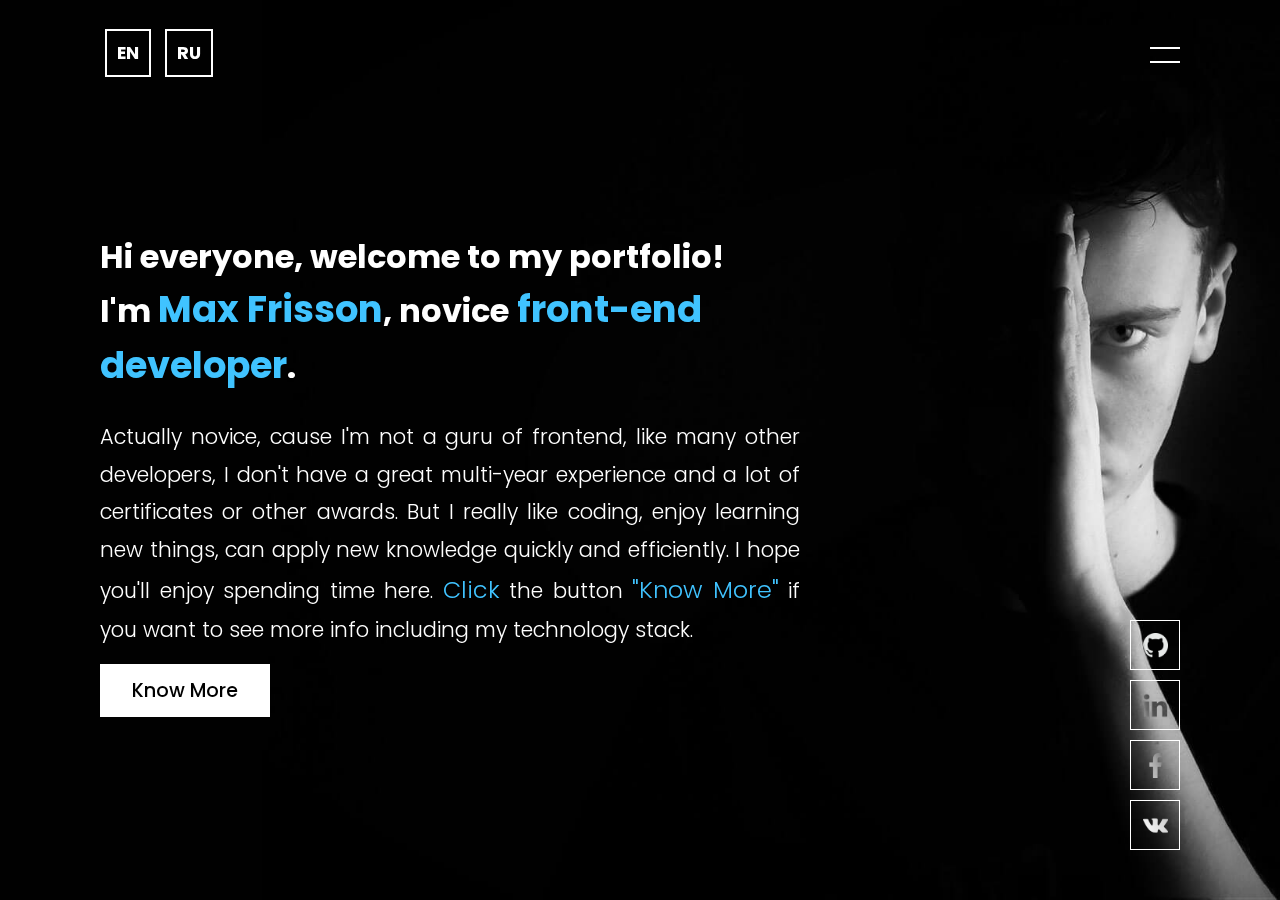
<file: index.html>
<!DOCTYPE html>
<html lang="en">
  <head>
    <title>Max Frisson - your front-end developer.</title>
    <meta charset="UTF-8" />
    <meta name="viewport" content="width=device-width, initial-scale=1.0" />
    <meta http-equiv="X-UA-Compatible" content="ie=edge" />
    <link rel="stylesheet" href="css/style.css" />
  </head>

  <body>
    <section class="banner" id="sec">
      <header class="header">
        <div class="header__lang">
          <a href="index.html" class="header__lang-link header__lang_en">EN</a>
          <a href="index-ru.html" class="header__lang-link header__lang_ru">RU</a>
        </div>
        <div id="toggle" onclick="toggle()"></div>
      </header>
      <div class="main__content">
        <h2>
          Hi everyone, welcome to my portfolio!<br />
          I'm <span>Max Frisson</span>, novice<span> front-end developer</span>.
        </h2>
        <br />
        <p>
          Actually novice, cause I'm not a guru of frontend, like many other developers, I don't
          have a great multi-year experience and a lot of certificates or other awards. But I really
          like coding, enjoy learning new things, can apply new knowledge quickly and efficiently. I
          hope you'll enjoy spending time here. <span>Click</span> the button
          <span>"Know More"</span> if you want to see more info including my technology stack.
        </p>
        <a href="about.html" class="content__btn">Know More</a>
      </div>
      <div class="main__social">
        <ul class="main__social-list">
          <li class="main__social-item">
            <a href="https://github.com/maxfrisson" class="main__social-link"
              ><img src="img/github.png" class="main__social-image" alt=""
            /></a>
          </li>
          <li class="main__social-item">
            <a href="https://www.linkedin.com/in/max-che-8296061a1/" class="main__social-link"
              ><img src="img/linkedin.png" class="main__social-image" alt=""
            /></a>
          </li>
          <li class="main__social-item">
            <a
              href="https://www.facebook.com/profile.php?id=100001814897816"
              class="main__social-link"
              ><img src="img/facebook.png" class="main__social-image" alt=""
            /></a>
          </li>
          <li class="main__social-item">
            <a href="https://vk.com/id13456237" class="main__social-link"
              ><img src="img/vk.png" class="main__social-image" alt=""
            /></a>
          </li>
        </ul>
      </div>
    </section>
    <section class="navigation" id="navigation">
      <div id="toggle" onclick="toggle()"></div>
      <ul class="navigation__list">
        <li class="navigation__item"><a href="index.html">Home</a></li>
        <li class="navigation__item"><a href="about.html">About</a></li>
        <li class="navigation__item"><a href="myworks.html">My works</a></li>
        <li class="navigation__item"><a href="contact.html">Contact</a></li>
      </ul>
    </section>

    <script src="js/main.js"></script>
  </body>
</html>
</file>
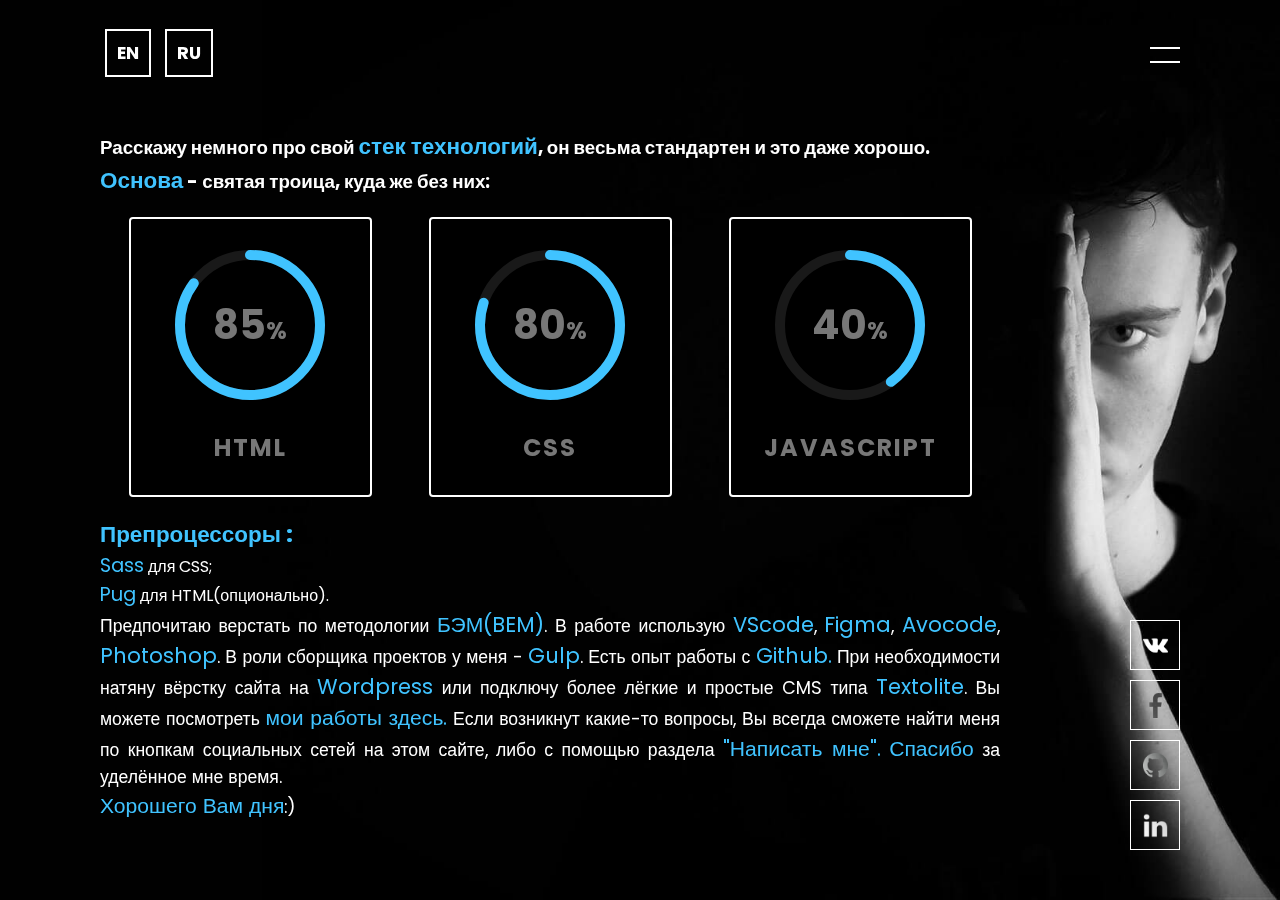
<file: about-ru.html>
<!DOCTYPE html>
<html lang="ru">
  <head>
    <title>Обо мне</title>
    <meta charset="UTF-8" />
    <meta name="viewport" content="width=device-width, initial-scale=1.0" />
    <meta http-equiv="X-UA-Compatible" content="ie=edge" />
    <link rel="stylesheet" href="css/style.css" />
  </head>

  <body>
    <section class="banner" id="sec">
      <header class="header">
        <div class="header__lang">
          <a href="about.html" class="header__lang-link header__lang_en">EN</a>
          <a href="about-ru.html" class="header__lang-link header__lang_ru">RU</a>
        </div>
        <div id="toggle" onclick="toggle()"></div>
      </header>
      <div class="main__about">
        <h3 class="main__about-title">
          Расскажу немного про свой <span>стек технологий</span>, он весьма стандартен и это даже
          хорошо. <br />
          <span>Основа</span> - святая троица, куда же без них:
        </h3>
        <div class="main__about-bars container">
          <div class="card">
            <div class="box">
              <div class="percent">
                <svg>
                  <circle cx="70" cy="70" r="70"></circle>
                  <circle cx="70" cy="70" r="70"></circle>
                </svg>
                <div class="number">
                  <h2>85<span>%</span></h2>
                </div>
              </div>
              <h2 class="text">Html</h2>
            </div>
          </div>
          <div class="card">
            <div class="box">
              <div class="percent">
                <svg>
                  <circle cx="70" cy="70" r="70"></circle>
                  <circle cx="70" cy="70" r="70"></circle>
                </svg>
                <div class="number">
                  <h2>80<span>%</span></h2>
                </div>
              </div>
              <h2 class="text">CSS</h2>
            </div>
          </div>
          <div class="card">
            <div class="box">
              <div class="percent">
                <svg>
                  <circle cx="70" cy="70" r="70"></circle>
                  <circle cx="70" cy="70" r="70"></circle>
                </svg>
                <div class="number">
                  <h2>40<span>%</span></h2>
                </div>
              </div>
              <h2 class="text">JavaScript</h2>
            </div>
          </div>
        </div>
        <div class="main__about-preprocessor">
          <h3><span>Препроцессоры :</span></h3>
          <ul>
            <li><span>Sass</span> для CSS;</li>
            <li><span>Pug</span> для HTML(опционально).</li>
          </ul>
        </div>
        <div class="main__about-text">
          Предпочитаю верстать по методологии <span>БЭМ(BEM)</span>. В работе использую
          <span>VScode</span>, <span>Figma</span>, <span>Avocode</span>, <span>Photoshop</span>. В
          роли сборщика проектов у меня - <span>Gulp</span>. Есть опыт работы с
          <span>Github.</span> При необходимости натяну вёрстку сайта на <span>Wordpress</span> или
          подключу более лёгкие и простые CMS типа <span>Textolite</span>. Вы можете посмотреть
          <a href="myworks-ru.html"><span>мои работы здесь.</span></a> Если возникнут какие-то
          вопросы, Вы всегда сможете найти меня по кнопкам социальных сетей на этом сайте, либо с
          помощью раздела <a href="contact-ru.html"><span>"Написать мне".</span></a>
          <span>Спасибо</span> за уделённое мне время.<br />
          <span>Хорошего Вам дня</span>:)
        </div>
      </div>
      <div class="main__social">
        <ul class="main__social-list">
          <li class="main__social-item">
            <a href="https://vk.com/id13456237" class="main__social-link"
              ><img src="img/vk.png" class="main__social-image" alt=""
            /></a>
          </li>
          <li class="main__social-item">
            <a
              href="https://www.facebook.com/profile.php?id=100001814897816"
              class="main__social-link"
              ><img src="img/facebook.png" class="main__social-image" alt=""
            /></a>
          </li>
          <li class="main__social-item">
            <a href="https://github.com/maxfrisson" class="main__social-link"
              ><img src="img/github.png" class="main__social-image" alt=""
            /></a>
          </li>
          <li class="main__social-item">
            <a href="https://www.linkedin.com/in/max-che-8296061a1/" class="main__social-link"
              ><img src="img/linkedin.png" class="main__social-image" alt=""
            /></a>
          </li>
        </ul>
      </div>
    </section>
    <section class="navigation" id="navigation">
      <div id="toggle" onclick="toggle()"></div>
      <ul class="navigation__list">
        <li class="navigation__item_ru"><a href="index-ru.html">Главная</a></li>
        <li class="navigation__item_ru"><a href="about-ru.html">Обо мне</a></li>
        <li class="navigation__item_ru">
          <a href="myworks-ru.html">Мои работы</a>
        </li>
        <li class="navigation__item_ru">
          <a href="contact-ru.html">Напишите мне</a>
        </li>
      </ul>
    </section>

    <script src="js/main.js"></script>
  </body>
</html>
</file>
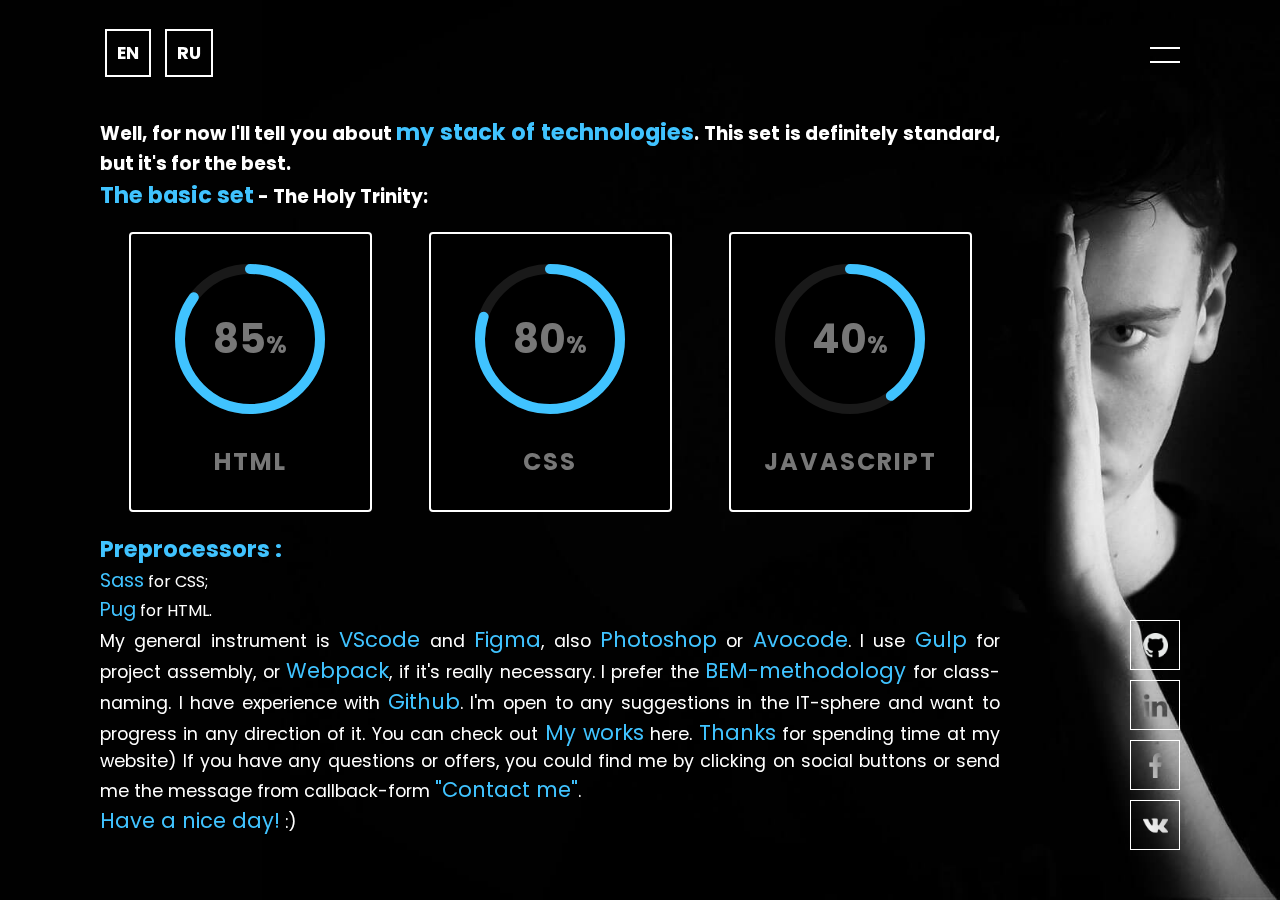
<file: about.html>
<!DOCTYPE html>
<html lang="en">
  <head>
    <title>About me</title>
    <meta charset="UTF-8" />
    <meta name="viewport" content="width=device-width, initial-scale=1.0" />
    <meta http-equiv="X-UA-Compatible" content="ie=edge" />
    <link rel="stylesheet" href="css/style.css" />
  </head>

  <body>
    <section class="banner" id="sec">
      <header class="header">
        <div class="header__lang">
          <a href="about.html" class="header__lang-link header__lang_en">EN</a>
          <a href="about-ru.html" class="header__lang-link header__lang_ru">RU</a>
        </div>
        <div id="toggle" onclick="toggle()"></div>
      </header>
      <div class="main__about">
        <h3 class="main__about-title">
          Well, for now I'll tell you about
          <span>my stack of technologies</span>. This set is definitely standard, but it's for the
          best.<br /><span>The basic set</span> - The Holy Trinity:
        </h3>
        <div class="main__about-bars container">
          <div class="card">
            <div class="box">
              <div class="percent">
                <svg>
                  <circle cx="70" cy="70" r="70"></circle>
                  <circle cx="70" cy="70" r="70"></circle>
                </svg>
                <div class="number">
                  <h2>85<span>%</span></h2>
                </div>
              </div>
              <h2 class="text">Html</h2>
            </div>
          </div>
          <div class="card">
            <div class="box">
              <div class="percent">
                <svg>
                  <circle cx="70" cy="70" r="70"></circle>
                  <circle cx="70" cy="70" r="70"></circle>
                </svg>
                <div class="number">
                  <h2>80<span>%</span></h2>
                </div>
              </div>
              <h2 class="text">CSS</h2>
            </div>
          </div>
          <div class="card">
            <div class="box">
              <div class="percent">
                <svg>
                  <circle cx="70" cy="70" r="70"></circle>
                  <circle cx="70" cy="70" r="70"></circle>
                </svg>
                <div class="number">
                  <h2>40<span>%</span></h2>
                </div>
              </div>
              <h2 class="text">JavaScript</h2>
            </div>
          </div>
        </div>
        <div class="main__about-preprocessor">
          <h3><span>Preprocessors :</span></h3>
          <ul>
            <li><span>Sass</span> for CSS;</li>
            <li><span>Pug</span> for HTML.</li>
          </ul>
        </div>
        <div class="main__about-text">
          My general instrument is <span>VScode</span> and <span>Figma</span>, also
          <span>Photoshop</span> or <span>Avocode</span>. I use <span>Gulp</span> for project
          assembly, or <span>Webpack</span>, if it's really necessary. I prefer the
          <span>BEM-methodology</span> for class-naming. I have experience with <span>Github</span>.
          I'm open to any suggestions in the IT-sphere and want to progress in any direction of it.
          You can check out <a href="myworks.html"><span>My works</span> here.</a>
          <span>Thanks</span> for spending time at my website) If you have any questions or offers,
          you could find me by clicking on social buttons or send me the message from callback-form
          <a href="contact.html"><span>"Contact me"</span></a
          >. <br />
          <span>Have a nice day!</span> :)
        </div>
      </div>
      <div class="main__social">
        <ul class="main__social-list">
          <li class="main__social-item">
            <a href="https://github.com/maxfrisson" class="main__social-link"
              ><img src="img/github.png" class="main__social-image" alt=""
            /></a>
          </li>
          <li class="main__social-item">
            <a href="https://www.linkedin.com/in/max-che-8296061a1/" class="main__social-link"
              ><img src="img/linkedin.png" class="main__social-image" alt=""
            /></a>
          </li>
          <li class="main__social-item">
            <a
              href="https://www.facebook.com/profile.php?id=100001814897816"
              class="main__social-link"
              ><img src="img/facebook.png" class="main__social-image" alt=""
            /></a>
          </li>
          <li class="main__social-item">
            <a href="https://vk.com/id13456237" class="main__social-link"
              ><img src="img/vk.png" class="main__social-image" alt=""
            /></a>
          </li>
        </ul>
      </div>
    </section>
    <section class="navigation" id="navigation">
      <div id="toggle" onclick="toggle()"></div>
      <ul class="navigation__list">
        <li class="navigation__item"><a href="index.html">Home</a></li>
        <li class="navigation__item"><a href="about.html">About</a></li>
        <li class="navigation__item"><a href="myworks.html">My works</a></li>
        <li class="navigation__item"><a href="contact.html">Contact</a></li>
      </ul>
    </section>

    <script src="js/main.js"></script>
  </body>
</html>
</file>
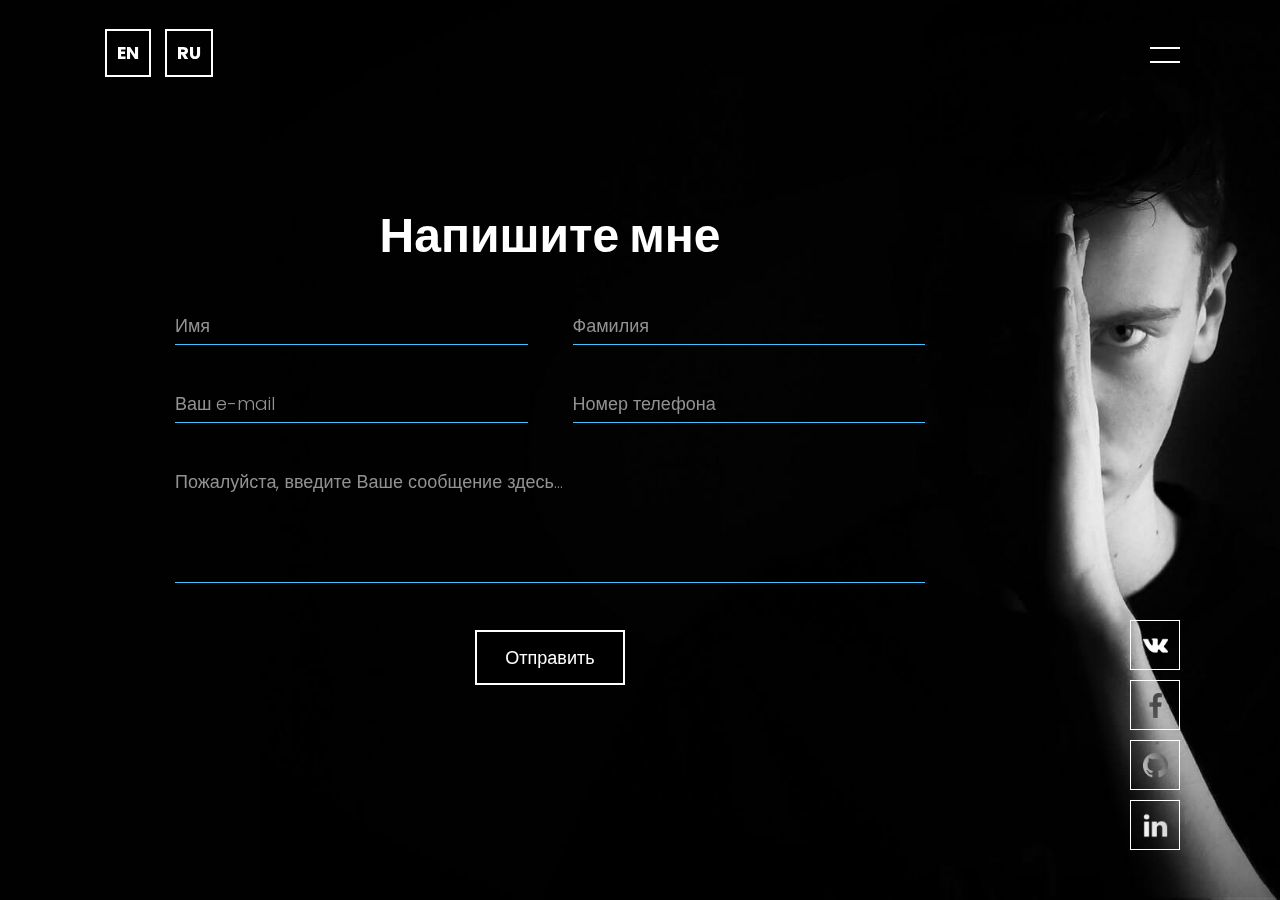
<file: contact-ru.html>
<!DOCTYPE html>
<html lang="ru">
  <head>
    <title>Напишите мне...</title>
    <meta charset="UTF-8" />
    <meta name="viewport" content="width=device-width, initial-scale=1.0" />
    <meta http-equiv="X-UA-Compatible" content="ie=edge" />
    <link rel="stylesheet" href="css/style.css" />
  </head>

  <body>
    <section class="banner" id="sec">
      <header class="header">
        <div class="header__lang">
          <a href="contact.html" class="header__lang-link header__lang_en"
            >EN</a
          >
          <a href="contact-ru.html" class="header__lang-link header__lang_ru"
            >RU</a
          >
        </div>
        <div id="toggle" onclick="toggle()"></div>
      </header>
      <div class="main__contact" id="contact">
        <div class="main__contact-container">
          <h3 class="main__contact-title" id="title">Напишите мне</h3>
          <form
            name="gform"
            id="gform"
            enctype="text/plain"
            action="https://docs.google.com/forms/d/e/1FAIpQLSf3IcBZqKkthFag7TgmXbmSa4XUZ8-qMTVLRP_-KuWVA8dZOw/formResponse?"
            target="hidden_iframe"
            onsubmit="submitted=true;"
            class="main__contact-form"
          >
            <div class="main__contact-item w50">
              <input
                class="main__contact-input"
                type="text"
                name="entry.1720289234"
                id="entry.1720289234"
                required
              />
              <span>Имя</span>
            </div>
            <div class="main__contact-item w50">
              <input
                class="main__contact-input"
                type="text"
                name="entry.123351264"
                id="entry.123351264"
                required
              />
              <span>Фамилия</span>
            </div>
            <div class="main__contact-item w50">
              <input
                class="main__contact-input"
                type="text"
                name="entry.339830281"
                id="entry.339830281"
                required
              />
              <span>Ваш e-mail</span>
            </div>
            <div class="main__contact-item w50">
              <input
                class="main__contact-input"
                type="text"
                name="entry.992631159"
                id="entry.992631159"
                required
              />
              <span>Номер телефона</span>
            </div>
            <div class="main__contact-item w100">
              <textarea
                class="main__contact-textarea"
                type="text"
                name="entry.873133574"
                id="entry.873133574"
                required
              ></textarea>
              <span>Пожалуйста, введите Ваше сообщение здесь...</span>
            </div>
            <div class="main__contact-item w100">
              <input
                class="main__contact-input main__contact-btn"
                type="submit"
                value="Отправить"
                id="submit"
              />
            </div>
          </form>
          <iframe
            name="hidden_iframe"
            id="hidden_iframe"
            style="display: none;"
            onload="if(submitted) {}"
          ></iframe>
        </div>
      </div>
      <div class="main__social">
        <ul class="main__social-list">
          <li class="main__social-item">
            <a href="https://vk.com/id13456237" class="main__social-link"
              ><img src="img/vk.png" class="main__social-image" alt=""
            /></a>
          </li>
          <li class="main__social-item">
            <a
              href="https://www.facebook.com/profile.php?id=100001814897816"
              class="main__social-link"
              ><img src="img/facebook.png" class="main__social-image" alt=""
            /></a>
          </li>
          <li class="main__social-item">
            <a href="https://github.com/maxfrisson" class="main__social-link"
              ><img src="img/github.png" class="main__social-image" alt=""
            /></a>
          </li>
          <li class="main__social-item">
            <a href="https://www.linkedin.com/in/max-che-8296061a1/" class="main__social-link"
              ><img src="img/linkedin.png" class="main__social-image" alt=""
            /></a>
          </li>
        </ul>
      </div>
    </section>
    <section class="navigation" id="navigation">
      <div id="toggle" onclick="toggle()"></div>
      <ul class="navigation__list">
        <li class="navigation__item_ru"><a href="index-ru.html">Главная</a></li>
        <li class="navigation__item_ru"><a href="about-ru.html">Обо мне</a></li>
        <li class="navigation__item_ru">
          <a href="myworks-ru.html">Мои работы</a>
        </li>
        <li class="navigation__item_ru">
          <a href="contact-ru.html">Напишите мне</a>
        </li>
      </ul>
    </section>

    <script src="https://code.jquery.com/jquery-3.5.1.min.js"></script>
    <script type="text/javascript">
      var submitted = false;
    </script>
    <script type="text/javascript">
      $("#gform").on("submit", function () {
        $("#title").fadeOut(200);
        $("#gform *").fadeOut(200);
        $("#gform")
          .prepend("Спасибо за Ваше сообщение.")
          .css("fontSize", "32px");
        $("#contact").css("margin", "0 auto");
      });
    </script>
    <!-- <script type="text/javascript">
    document.getElementById("submit").addEventListener("click", function (e) {
      let gform = document.getElementById("gform");
      gform.classList.add('hide');
      gform.insertBefore('Thank you for your message.');
    });
  </script> -->
    <script src="js/main.js"></script>
  </body>
</html>
</file>
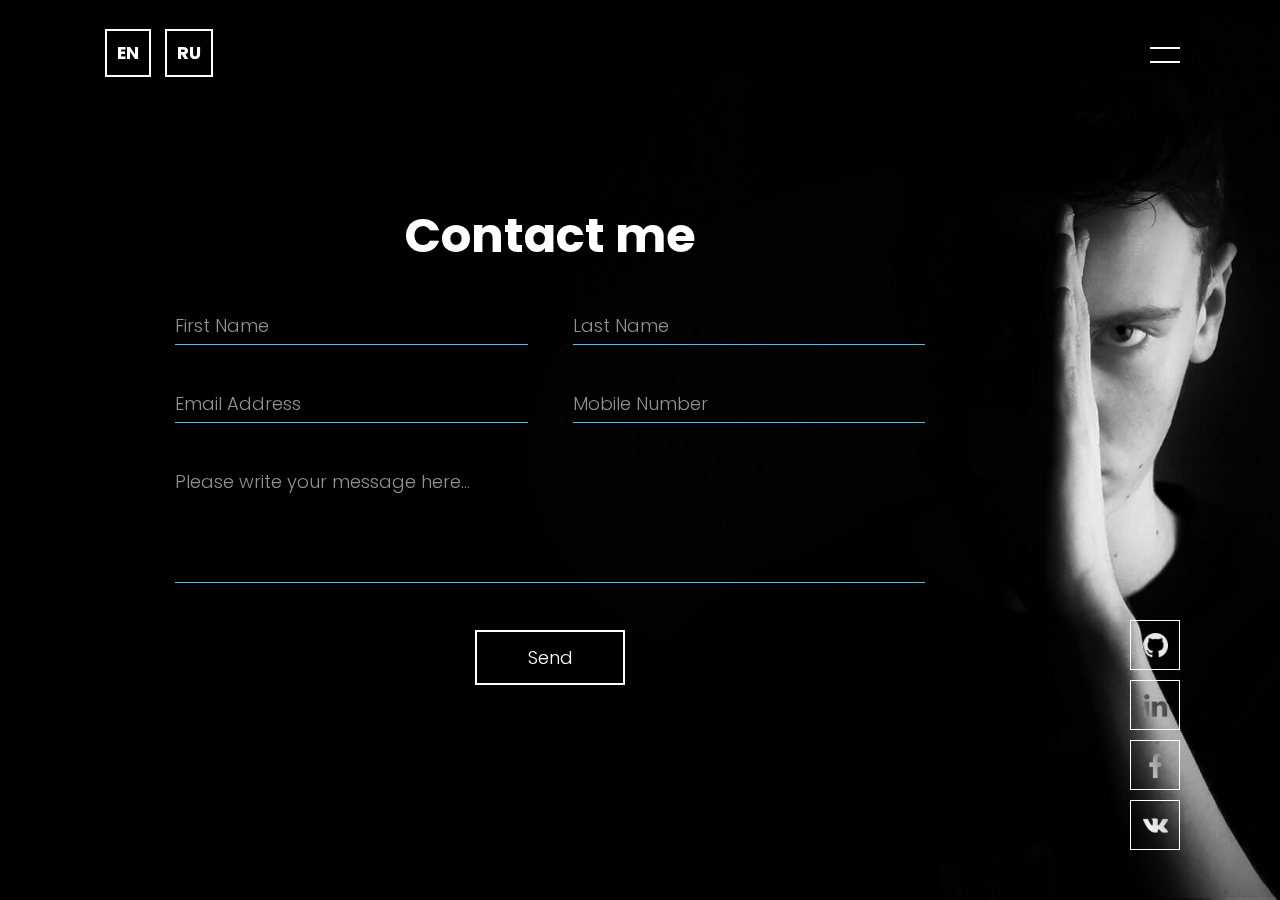
<file: contact.html>
<!DOCTYPE html>
<html lang="en">
  <head>
    <title>Contact with me</title>
    <meta charset="UTF-8" />
    <meta name="viewport" content="width=device-width, initial-scale=1.0" />
    <meta http-equiv="X-UA-Compatible" content="ie=edge" />
    <link rel="stylesheet" href="css/style.css" />
  </head>

  <body>
    <section class="banner" id="sec">
      <header class="header">
        <div class="header__lang">
          <a href="contact.html" class="header__lang-link header__lang_en">EN</a>
          <a href="contact-ru.html" class="header__lang-link header__lang_ru">RU</a>
        </div>
        <div id="toggle" onclick="toggle()"></div>
      </header>
      <div class="main__contact" id="contact">
        <div class="main__contact-container">
          <h3 class="main__contact-title" id="title">Contact me</h3>
          <form
            name="gform"
            id="gform"
            enctype="text/plain"
            action="https://docs.google.com/forms/d/e/1FAIpQLSf3IcBZqKkthFag7TgmXbmSa4XUZ8-qMTVLRP_-KuWVA8dZOw/formResponse?"
            target="hidden_iframe"
            onsubmit="submitted=true;"
            class="main__contact-form"
          >
            <div class="main__contact-item w50">
              <input
                class="main__contact-input"
                type="text"
                name="entry.1720289234"
                id="entry.1720289234"
                required
              />
              <span>First Name</span>
            </div>
            <div class="main__contact-item w50">
              <input
                class="main__contact-input"
                type="text"
                name="entry.123351264"
                id="entry.123351264"
                required
              />
              <span>Last Name</span>
            </div>
            <div class="main__contact-item w50">
              <input
                class="main__contact-input"
                type="text"
                name="entry.339830281"
                id="entry.339830281"
                required
              />
              <span>Email Address</span>
            </div>
            <div class="main__contact-item w50">
              <input
                class="main__contact-input"
                type="text"
                name="entry.992631159"
                id="entry.992631159"
                required
              />
              <span>Mobile Number</span>
            </div>
            <div class="main__contact-item w100">
              <textarea
                class="main__contact-textarea"
                type="text"
                name="entry.873133574"
                id="entry.873133574"
                required
              ></textarea>
              <span>Please write your message here...</span>
            </div>
            <div class="main__contact-item w100">
              <input
                class="main__contact-input main__contact-btn"
                type="submit"
                value="Send"
                id="submit"
              />
            </div>
          </form>
          <iframe
            name="hidden_iframe"
            id="hidden_iframe"
            style="display: none"
            onload="if(submitted) {}"
          ></iframe>
        </div>
      </div>
      <div class="main__social">
        <ul class="main__social-list">
          <li class="main__social-item">
            <a href="https://github.com/maxfrisson" class="main__social-link"
              ><img src="img/github.png" class="main__social-image" alt=""
            /></a>
          </li>
          <li class="main__social-item">
            <a href="https://www.linkedin.com/in/max-che-8296061a1/" class="main__social-link"
              ><img src="img/linkedin.png" class="main__social-image" alt=""
            /></a>
          </li>
          <li class="main__social-item">
            <a
              href="https://www.facebook.com/profile.php?id=100001814897816"
              class="main__social-link"
              ><img src="img/facebook.png" class="main__social-image" alt=""
            /></a>
          </li>
          <li class="main__social-item">
            <a href="https://vk.com/id13456237" class="main__social-link"
              ><img src="img/vk.png" class="main__social-image" alt=""
            /></a>
          </li>
        </ul>
      </div>
    </section>
    <section class="navigation" id="navigation">
      <div id="toggle" onclick="toggle()"></div>
      <ul class="navigation__list">
        <li class="navigation__item"><a href="index.html">Home</a></li>
        <li class="navigation__item"><a href="about.html">About</a></li>
        <li class="navigation__item"><a href="myworks.html">My works</a></li>
        <li class="navigation__item"><a href="contact.html">Contact</a></li>
      </ul>
    </section>

    <script src="https://code.jquery.com/jquery-3.5.1.min.js"></script>
    <script type="text/javascript">
      var submitted = false;
    </script>
    <script type="text/javascript">
      $("#gform").on("submit", function () {
        $("#title").fadeOut(200);
        $("#gform *").fadeOut(200);
        $("#gform").prepend("Thank you for your message.").css("fontSize", "32px");
        $("#contact").css("margin", "0 auto");
      });
    </script>
    <!-- <script type="text/javascript">
    document.getElementById("submit").addEventListener("click", function (e) {
      let gform = document.getElementById("gform");
      gform.classList.add('hide');
      gform.insertBefore('Thank you for your message.');
    });
  </script> -->
    <script src="js/main.js"></script>
  </body>
</html>
</file>
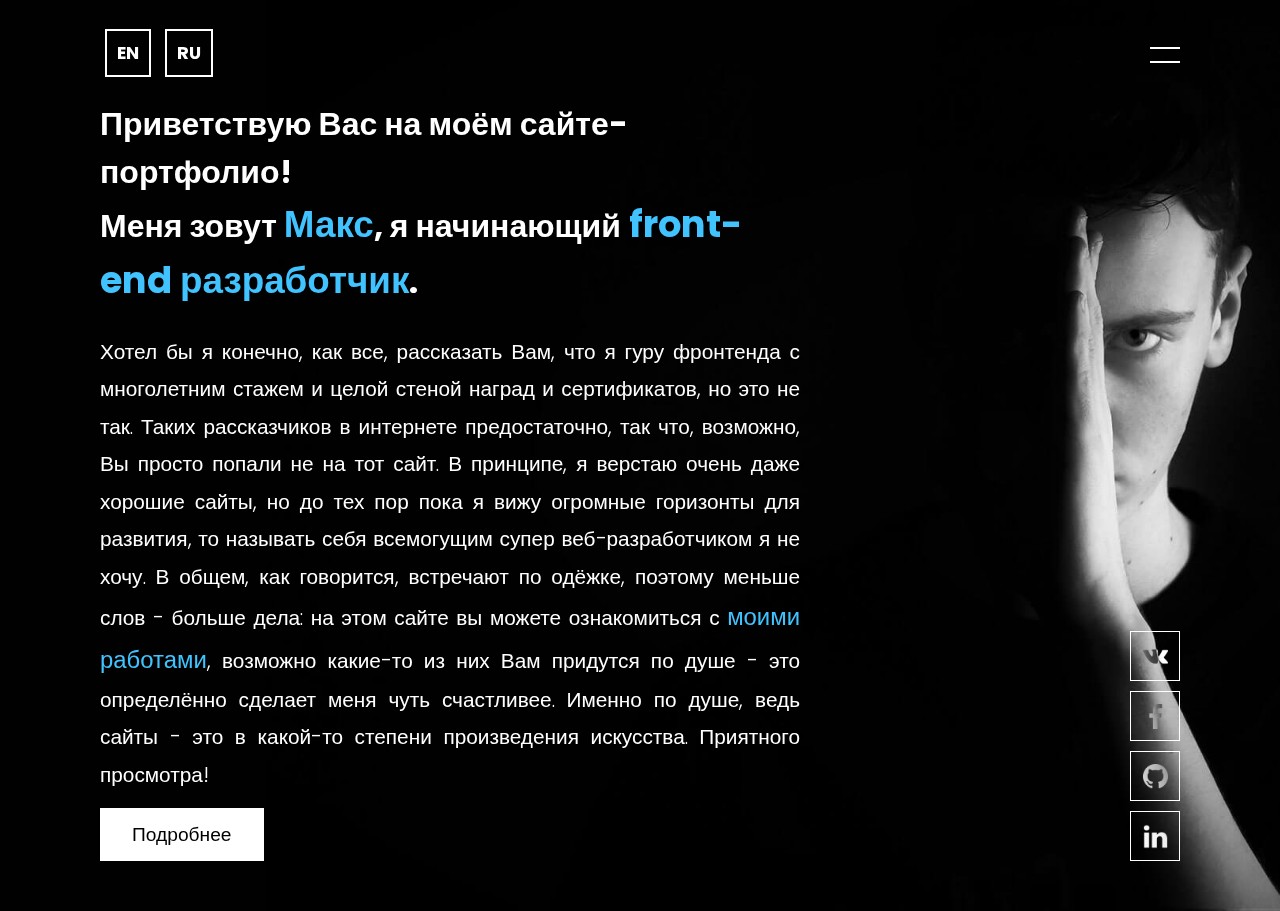
<file: index-ru.html>
<!DOCTYPE html>
<html lang="ru">
  <head>
    <title>Макс Фриссон - Ваш front-end разработчик.</title>
    <meta charset="UTF-8" />
    <meta name="viewport" content="width=device-width, initial-scale=1.0" />
    <meta http-equiv="X-UA-Compatible" content="ie=edge" />
    <link rel="stylesheet" href="css/style.css" />
  </head>

  <body>
    <section class="banner" id="sec">
      <header class="header">
        <div class="header__lang">
          <a href="index.html" class="header__lang-link header__lang_en">EN</a>
          <a href="index-ru.html" class="header__lang-link header__lang_ru">RU</a>
        </div>
        <div id="toggle" onclick="toggle()"></div>
      </header>
      <div class="main__content">
        <h2>
          Приветствую Вас на моём сайте-портфолио!<br />
          Меня зовут <span>Макс</span>, я начинающий<span> front-end разработчик</span>.
        </h2>
        <br />
        <p>
          Хотел бы я конечно, как все, рассказать Вам, что я гуру фронтенда с многолетним стажем и
          целой стеной наград и сертификатов, но это не так. Таких рассказчиков в интернете
          предостаточно, так что, возможно, Вы просто попали не на тот сайт. В принципе, я верстаю
          очень даже хорошие сайты, но до тех пор пока я вижу огромные горизонты для развития, то
          называть себя всемогущим супер веб-разработчиком я не хочу. В общем, как говорится,
          встречают по одёжке, поэтому меньше слов - больше дела: на этом сайте вы можете
          ознакомиться с
          <span>моими работами</span>, возможно какие-то из них Вам придутся по душе - это
          определённо сделает меня чуть счастливее. Именно по душе, ведь сайты - это в какой-то
          степени произведения искусства. Приятного просмотра!
        </p>
        <a href="about-ru.html" class="content__btn">Подробнее</a>
      </div>
      <div class="main__social">
        <ul class="main__social-list">
          <li class="main__social-item">
            <a href="https://vk.com/id13456237" class="main__social-link"
              ><img src="img/vk.png" class="main__social-image" alt=""
            /></a>
          </li>
          <li class="main__social-item">
            <a
              href="https://www.facebook.com/profile.php?id=100001814897816"
              class="main__social-link"
              ><img src="img/facebook.png" class="main__social-image" alt=""
            /></a>
          </li>
          <li class="main__social-item">
            <a href="https://github.com/maxfrisson" class="main__social-link"
              ><img src="img/github.png" class="main__social-image" alt=""
            /></a>
          </li>
          <li class="main__social-item">
            <a href="https://www.linkedin.com/in/max-che-8296061a1/" class="main__social-link"
              ><img src="img/linkedin.png" class="main__social-image" alt=""
            /></a>
          </li>
        </ul>
      </div>
    </section>
    <section class="navigation" id="navigation">
      <div id="toggle" onclick="toggle()"></div>
      <ul class="navigation__list">
        <li class="navigation__item_ru"><a href="index-ru.html">Главная</a></li>
        <li class="navigation__item_ru"><a href="about-ru.html">Обо мне</a></li>
        <li class="navigation__item_ru">
          <a href="myworks-ru.html">Мои работы</a>
        </li>
        <li class="navigation__item_ru">
          <a href="contact-ru.html">Напишите мне</a>
        </li>
      </ul>
    </section>

    <script src="js/main.js"></script>
  </body>
</html>
</file>
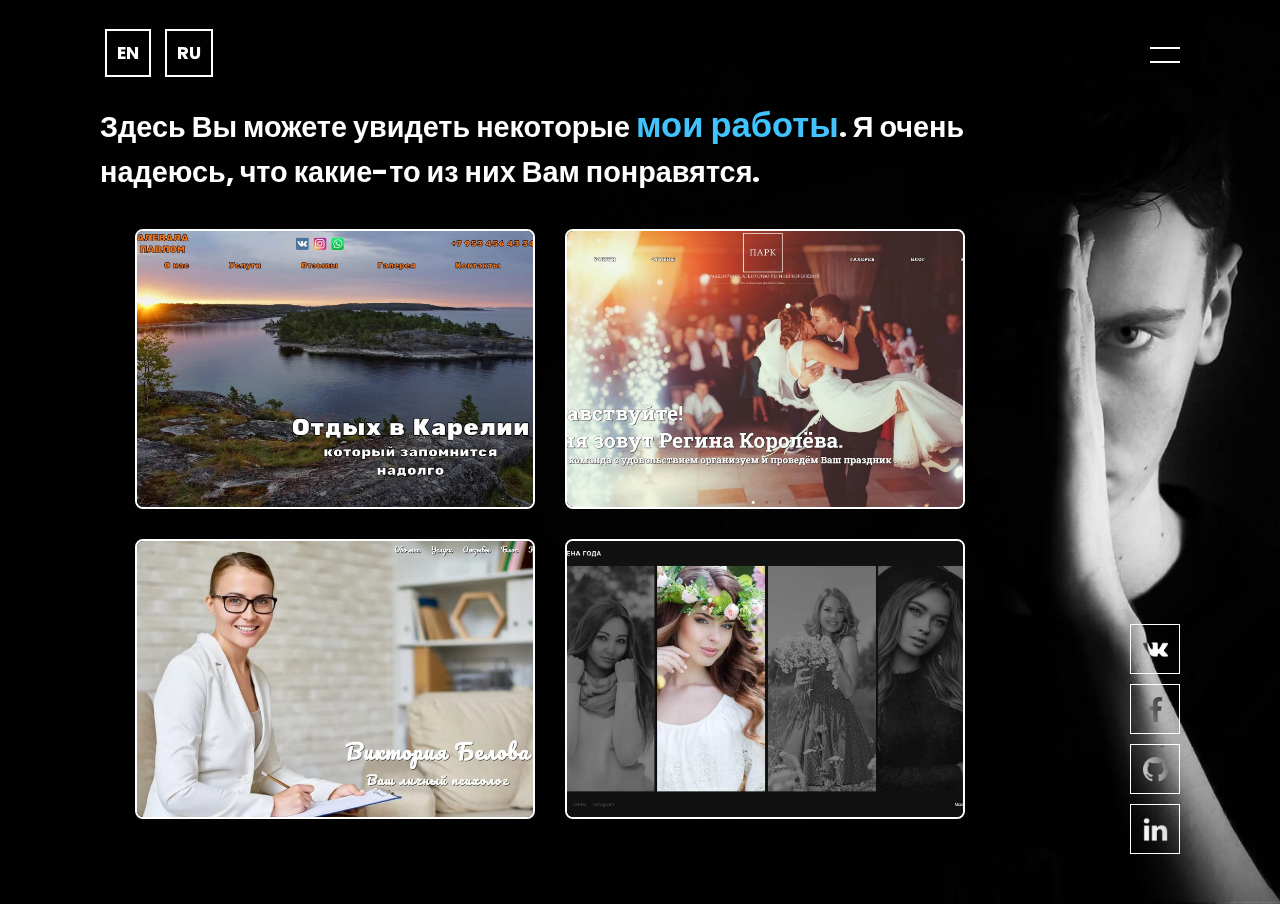
<file: myworks-ru.html>
<!DOCTYPE html>
<html lang="ru">
  <head>
    <title>Мои работы</title>
    <meta charset="UTF-8" />
    <meta name="viewport" content="width=device-width, initial-scale=1.0" />
    <meta http-equiv="X-UA-Compatible" content="ie=edge" />
    <link rel="stylesheet" href="css/style.css" />
  </head>

  <body>
    <section class="banner" id="sec">
      <header class="header">
        <div class="header__lang">
          <a href="myworks.html" class="header__lang-link header__lang_en">EN</a>
          <a href="myworks-ru.html" class="header__lang-link header__lang_ru">RU</a>
        </div>
        <div id="toggle" onclick="toggle()"></div>
      </header>
      <div class="main__works">
        <h2 class="main__works-title">
          Здесь Вы можете увидеть некоторые <span>мои работы</span>. Я очень надеюсь, что какие-то
          из них Вам понравятся.
        </h2>
        <div class="main__works-list">
          <div class="main__works-item">
            <a
              href="https://maxfrisson.github.io/kalevala/"
              class="main__works-link"
              target="_blank"
            >
              <img src="img/work1.jpg" alt="" class="main__works-image" />
            </a>
          </div>
          <div class="main__works-item">
            <a href="https://maxfrisson.github.io/park/" class="main__works-link" target="_blank">
              <img src="img/work2.jpg" alt="" class="main__works-image" />
            </a>
          </div>
          <div class="main__works-item">
            <a
              href="https://maxfrisson.github.io/psychology/"
              class="main__works-link"
              target="_blank"
            >
              <img src="img/work3.jpg" alt="" class="main__works-image" />
            </a>
          </div>
          <div class="main__works-item">
            <a
              href="https://maxfrisson.github.io/seasons/"
              class="main__works-link"
              target="_blank"
            >
              <img src="img/work4.jpg" alt="" class="main__works-image" />
            </a>
          </div>
        </div>
      </div>
      <div class="main__social">
        <ul class="main__social-list">
          <li class="main__social-item">
            <a href="https://vk.com/id13456237" class="main__social-link"
              ><img src="img/vk.png" class="main__social-image" alt=""
            /></a>
          </li>
          <li class="main__social-item">
            <a
              href="https://www.facebook.com/profile.php?id=100001814897816"
              class="main__social-link"
              ><img src="img/facebook.png" class="main__social-image" alt=""
            /></a>
          </li>
          <li class="main__social-item">
            <a href="https://github.com/maxfrisson" class="main__social-link"
              ><img src="img/github.png" class="main__social-image" alt=""
            /></a>
          </li>
          <li class="main__social-item">
            <a href="https://www.linkedin.com/in/max-che-8296061a1/" class="main__social-link"
              ><img src="img/linkedin.png" class="main__social-image" alt=""
            /></a>
          </li>
        </ul>
      </div>
    </section>
    <section class="navigation" id="navigation">
      <div id="toggle" onclick="toggle()"></div>
      <ul class="navigation__list">
        <li class="navigation__item_ru"><a href="index-ru.html">Главная</a></li>
        <li class="navigation__item_ru"><a href="about-ru.html">Обо мне</a></li>
        <li class="navigation__item_ru">
          <a href="myworks-ru.html">Мои работы</a>
        </li>
        <li class="navigation__item_ru">
          <a href="contact-ru.html">Напишите мне</a>
        </li>
      </ul>
    </section>

    <script src="js/main.js"></script>
  </body>
</html>
</file>
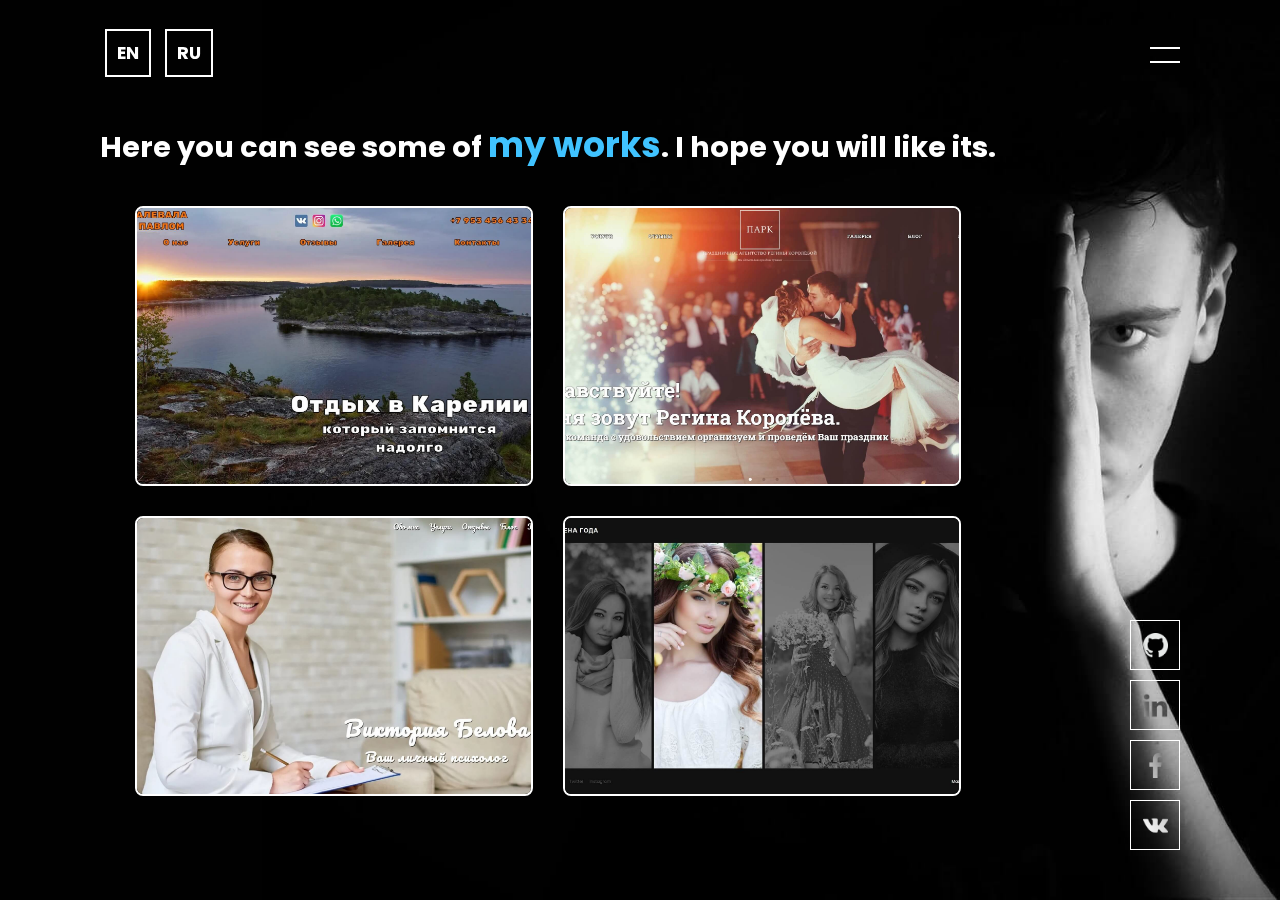
<file: myworks.html>
<!DOCTYPE html>
<html lang="en">
  <head>
    <title>My works</title>
    <meta charset="UTF-8" />
    <meta name="viewport" content="width=device-width, initial-scale=1.0" />
    <meta http-equiv="X-UA-Compatible" content="ie=edge" />
    <link rel="stylesheet" href="css/style.css" />
  </head>

  <body>
    <section class="banner" id="sec">
      <header class="header">
        <div class="header__lang">
          <a href="myworks.html" class="header__lang-link header__lang_en">EN</a>
          <a href="myworks-ru.html" class="header__lang-link header__lang_ru">RU</a>
        </div>
        <div id="toggle" onclick="toggle()"></div>
      </header>
      <div class="main__works">
        <h2 class="main__works-title">
          Here you can see some of <span>my works</span>. I hope you will like its.
        </h2>
        <div class="main__works-list">
          <div class="main__works-item">
            <a
              href="https://maxfrisson.github.io/kalevala/"
              class="main__works-link"
              target="_blank"
            >
              <img src="img/work1.jpg" alt="" class="main__works-image" />
            </a>
          </div>
          <div class="main__works-item">
            <a
              href="https://maxfrisson.github.io/park/"
              class="main__works-link"
              target="_blank"
            >
              <img src="img/work2.jpg" alt="" class="main__works-image" />
            </a>
          </div>
          <div class="main__works-item">
            <a
              href="https://maxfrisson.github.io/psychology/"
              class="main__works-link"
              target="_blank"
            >
              <img src="img/work3.jpg" alt="" class="main__works-image" />
            </a>
          </div>
          <div class="main__works-item">
            <a
              href="https://maxfrisson.github.io/seasons/"
              class="main__works-link"
              target="_blank"
            >
              <img src="img/work4.jpg" alt="" class="main__works-image" />
            </a>
          </div>
        </div>
      </div>
      <div class="main__social">
        <ul class="main__social-list">
          <li class="main__social-item">
            <a href="https://github.com/maxfrisson" class="main__social-link"
              ><img src="img/github.png" class="main__social-image" alt=""
            /></a>
          </li>
          <li class="main__social-item">
            <a href="https://www.linkedin.com/in/max-che-8296061a1/" class="main__social-link"
              ><img src="img/linkedin.png" class="main__social-image" alt=""
            /></a>
          </li>
          <li class="main__social-item">
            <a
              href="https://www.facebook.com/profile.php?id=100001814897816"
              class="main__social-link"
              ><img src="img/facebook.png" class="main__social-image" alt=""
            /></a>
          </li>
          <li class="main__social-item">
            <a href="https://vk.com/id13456237" class="main__social-link"
              ><img src="img/vk.png" class="main__social-image" alt=""
            /></a>
          </li>
        </ul>
      </div>
    </section>
    <section class="navigation" id="navigation">
      <div id="toggle" onclick="toggle()"></div>
      <ul class="navigation__list">
        <li class="navigation__item"><a href="index.html">Home</a></li>
        <li class="navigation__item"><a href="about.html">About</a></li>
        <li class="navigation__item"><a href="myworks.html">My works</a></li>
        <li class="navigation__item"><a href="contact.html">Contact</a></li>
      </ul>
    </section>

    <script src="js/main.js"></script>
  </body>
</html>
</file>
<file: css/style.css>
@import url("https://fonts.googleapis.com/css?family=Poppins:200,300,400,500,600,700,800,900&display=swap");
@import url("https://fonts.googleapis.com/css2?family=Roboto+Slab&display=swap");

* {
  padding: 0;
  margin: 0;
  box-sizing: border-box;
  font-family: "Poppins", sans-serif;
}

a {
  text-decoration: none;
  color: inherit;
}

body {
  overflow-x: hidden;
}

.header {
  position: absolute;
  top: 0;
  left: 0;
  width: 100%;
  display: flex;
  justify-content: space-between;
  padding: 40px 100px;
  z-index: 10000;
  transition: 0.6s;
}

.header__lang-link {
  color: #fff;
  padding: 10px;
  font-size: 1.1em;
  font-weight: 700;
  text-decoration: none;
  border: 2px solid #fff;
  margin: 5px;
  transition: 0.3s;
}

.header__lang-link:hover {
  background: #fff;
  color: #000;
}

.header #toggle,
#navigation #toggle {
  position: relative;
  width: 30px;
  height: 30px;
  cursor: pointer;
}

.header #toggle::before,
#navigation #toggle::before {
  content: "";
  position: absolute;
  top: 7px;
  width: 100%;
  height: 2px;
  background: #fff;
  transition: 0.2s;
}

.header #toggle::after,
#navigation #toggle::after {
  content: "";
  position: absolute;
  bottom: 7px;
  width: 100%;
  height: 2px;
  background: #fff;
  transition: 0.2s;
}

.banner.active header #toggle::before,
#navigation #toggle::before {
  top: 50%;
  left: 50%;
  transform: translate(-50%, -50%) rotate(45deg);
}

.banner.active header #toggle::after,
#navigation #toggle::after {
  top: 50%;
  left: 50%;
  transform: translate(-50%, -50%) rotate(-45deg);
}

#navigation #toggle {
  position: absolute;
  top: 40px;
  right: 60px;
  opacity: 0;
}

.banner.active header #toggle {
  animation: animate 1s forwards;
}

.banner header #toggle {
  animation: animate2 1s forwards;
}

@keyframes animate {
  0% {
    opacity: 1;
  }
  100% {
    opacity: 0;
    display: none;
  }
}

@keyframes animate2 {
  0% {
    opacity: 0;
    display: none;
  }
  100% {
    display: block;
    opacity: 1;
  }
}

.navigation.active #toggle {
  animation: animate3 1s forwards;
}

.navigation #toggle {
  animation: animate4 1s forwards;
}

@keyframes animate3 {
  0% {
    opacity: 0;
    display: none;
  }
  100% {
    opacity: 1;
  }
}

@keyframes animate4 {
  0% {
    opacity: 1;
    display: block;
  }
  100% {
    opacity: 0;
    display: none;
  }
}

.banner {
  position: relative;
  width: 100vw;
  min-height: 100vh;
  padding: 100px 100px 50px 100px;
  background: url(../img/bg.jpg);
  background-size: cover;
  display: flex;
  align-items: center;
  transition: 0.5s;
  z-index: 2;
}

.banner.active {
  transform: translateX(-400px);
}

#navigation {
  position: fixed;
  top: 0;
  right: -200px;
  width: 400px;
  height: 100vh;
  background: #40c3ff;
  z-index: 1;
  display: grid;
  place-items: center;
  transition: 0.5s;
}

#navigation.active {
  right: 0;
}

#navigation ul {
  position: relative;
  display: flex;
  flex-direction: column;
}

#navigation ul li {
  list-style: none;
  margin: 10px 5px;
}

#navigation ul li a {
  color: #fff;
  text-decoration: none;
  display: inline-block;
  font-size: 2em;
  font-weight: 600;
  transition: 0.3s;
}

.navigation__item_ru a {
  text-transform: none;
}

.navigation__item a {
  text-transform: uppercase;
}

#navigation ul li:hover a {
  transform: scale(1.3) translate(0, -10%);
  text-shadow: 7px 7px 6px #191919;
}

.navigation__item_ru {
  text-transform: none;
}

.main__content {
  max-width: 900px;
  text-align: justify;
}

.main__content h2 {
  color: #fff;
  font-size: 2em;
  text-align: left;
}

.main__content span {
  color: #40c3ff;
  font-size: 1.15em;
}

.main__content p {
  font-size: 1.3em;
  line-height: 1.8;
  color: #fff;
  font-weight: 300;
}

.content__btn {
  position: relative;
  display: inline-block;
  margin-top: 20px;
  background: #fff;
  color: #000;
  padding: 10px 30px;
  text-decoration: none;
  font-size: 1.2em;
  font-weight: 500;
  margin-top: 15px;
  border: 2px solid transparent;
  transition: 0.3s;
}

.content__btn:hover {
  background: #000;
  color: #fff;
  border: 2px solid #fff;
}

.main__social {
  position: absolute;
  right: 100px;
}

.main__social-list {
  display: flex;
  flex-direction: column;
}

.main__social-item {
  list-style: none;
}

.main__social-link {
  position: relative;
  display: grid;
  place-items: center;
  width: 50px;
  height: 50px;
  text-decoration: none;
  border: 1px solid #fff;
  margin: 10px 0 0;
  transition: 0.3s;
}

.main__social-link:hover {
  background: #fff;
}

.main__social-image {
  max-width: 25px;
  filter: invert(1);
  mix-blend-mode: difference;
}

/* ===============ABOUT======================================================= */
.main__about {
  max-width: 900px;
  color: #fff;
  text-align: justify;
}

.main__about span {
  color: #40c3ff;
  font-size: 1.2em;
  white-space: nowrap;
}

.main__about-bars {
  position: relative;
  width: 100%;
  display: flex;
  justify-content: space-around;
  margin: 20px 0;
}

.main__about-bars .card {
  position: relative;
  flex-basis: 27%;
  background: #000;
  border: 2px solid #fff;
  display: flex;
  justify-content: center;
  align-items: center;
  min-width: 220px;
  height: 280px;
  border-radius: 4px;
  text-align: center;
  overflow: hidden;
  transition: 0.5s;
}

.main__about-bars .card:hover {
  transform: translateY(-10px);
  box-shadow: 0 15px 35px rgba(255, 255, 255, 0.5);
  background: #fff;
}

/* .container .card::before {
  content: '';
  position: absolute;
  top: 0;
  left: 50%;
  width: 100%;
  height: 100%;
  background: rgba(255, 255, 255, 0.03);
  pointer-events: none;
  z-index: 1;
} */

.percent {
  margin: 0 auto;
  position: relative;
  width: 150px;
  height: 150px;
  border-radius: 50%;
  z-index: 1000;
}

.percent .number {
  position: absolute;
  top: 0;
  left: 0;
  width: 100%;
  height: 100%;
  display: flex;
  justify-content: center;
  align-items: center;
  border-radius: 50%;
}

.percent .number h2 {
  color: #777;
  font-weight: 700;
  font-size: 40px;
  transition: 0.5s;
}

.card:hover .percent .number h2 {
  color: #000;
  font-size: 54px;
}

.percent .number h2 span {
  font-size: 24px;
  color: #777;
  transition: 0.5s;
}

.card:hover .percent .number h2 span {
  color: #000;
}

.text {
  position: relative;
  margin-top: 30px;
  color: #777;
  font-weight: 700;
  font-size: 24px;
  letter-spacing: 2px;
  text-transform: uppercase;
  transition: 0.5s;
}

.card:hover .text {
  color: #000;
}

svg {
  position: relative;
  width: 150px;
  height: 150px;
  z-index: 1000;
  transform: rotate(-90deg);
}

svg circle {
  width: 100%;
  height: 100%;
  fill: none;
  stroke: #191919;
  stroke-width: 10;
  stroke-linecap: round;
  transform: translate(5px, 5px);
}

.card:hover svg circle {
  stroke: #555;
}

svg circle:nth-child(2) {
  stroke-dasharray: 440;
  stroke-dashoffset: 440;
}

.card:nth-child(1) svg circle:nth-child(2) {
  stroke-dashoffset: calc(440 - (440 * 85) / 100);
  stroke: #40c3ff;
  animation: html 2s;
}

.card:nth-child(2) svg circle:nth-child(2) {
  stroke-dashoffset: calc(440 - (440 * 80) / 100);
  stroke: #40c3ff;
  animation: css 2s;
}

.card:nth-child(3) svg circle:nth-child(2) {
  stroke-dashoffset: calc(440 - (440 * 40) / 100);
  stroke: #40c3ff;
  animation: js 2s;
}

@keyframes html {
  from {
    stroke-dashoffset: 300%;
  }

  to {
    stroke-dashoffset: 44%;
  }
}

@keyframes css {
  from {
    stroke-dashoffset: 300%;
  }

  to {
    stroke-dashoffset: 59%;
  }
}

@keyframes js {
  from {
    stroke-dashoffset: 300%;
  }

  to {
    stroke-dashoffset: 177%;
  }
}

.main__about-preprocessor ul li {
  list-style: none;
}

.main__about-text {
  font-size: 1.1em;
}

/* =========================================================================== */

/* =============================WORKS========================================= */
.main__works {
  max-width: 900px;
  color: #fff;
}

.main__works-title {
  font-size: 1.8em;
}

.main__works-title span {
  color: #40c3ff;
  font-size: 1.2em;
  white-space: nowrap;
}

.main__works-list {
  display: flex;
  flex-wrap: wrap;
  width: 100%;
  padding: 20px;
}

.main__works-item {
  position: relative;
  flex: 1 1 45%;
  background: #000;
  border: 2px solid #fff;
  height: 280px;
  margin: 15px;
  border-radius: 8px;
  overflow: hidden;
  transition: 0.5s;
  color: rgb(64, 195, 255);
}

.main__works-item:hover {
  transform: translateY(-10px);
  box-shadow: 0 15px 35px rgb(64, 195, 255);
  background: #fff;
}

.main__works-link {
  position: absolute;
  width: 100%;
  height: 100%;
}

.main__works-image {
  width: 100%;
  height: 100%;
  object-fit: cover;
}

/*===============================================================================

/* ============================= CONTACT ===================================== */
.main__contact {
  max-width: 900px;
}

.main__contact-container {
  width: 100%;
  height: 100%;
  padding: 70px 50px;
  text-align: center;
  color: #000;
}

.main__contact-title {
  color: #ffffff;
  font-size: 3em;
  padding-bottom: 10px;
  white-space: nowrap;
}

.main__contact-form {
  display: flex;
  justify-content: space-between;
  flex-wrap: wrap;
  background: transparent;
  padding: 25px;
  color: #fff;
}

.main__contact-item {
  position: relative;
  margin: 0 0 40px 0;
}

.main__contact-item span {
  position: absolute;
  left: 0;
  padding: 5px 0;
  font-size: 18px;
  font-weight: 300;
  color: #929292;
  transition: 0.5s;
  pointer-events: none;
}

.main__contact-input,
.main__contact-textarea {
  width: 100%;
  padding: 5px 0;
  resize: none;
  font-size: 18px;
  font-weight: 300;
  color: #fff;
  border: none;
  border-bottom: 1px solid #40c3ff;
  outline: none;
  background: transparent;
}

.main__contact-textarea {
  min-height: 120px;
}

.main__contact-input:focus ~ span,
.main__contact-textarea:focus ~ span,
.main__contact-input:valid ~ span,
.main__contact-textarea:valid ~ span {
  transform: translateY(-20px);
  font-size: 12px;
  font-weight: 400;
  letter-spacing: 1px;
  color: #40c3ff;
}

.main__contact-btn {
  position: relative;
  cursor: pointer;
  background: #000;
  color: #fff;
  border: 2px solid #fff;
  max-width: 150px;
  padding: 12px;
  transition: 0.3s;
}

.main__contact-btn:hover {
  filter: invert(1);
  mix-blend-mode: difference;
}

.w100 {
  flex: 0 0 100%;
}

.w50 {
  flex: 0 0 47%;
}

/* .hide {
  opacity: 0;
  transition: 2000ms;
} */

/*=============================================================================*/

/* ============================= MEDIA ======================================= */
@media (max-width: 1700px) {
  .main__content {
    max-width: 800px;
  }
}

@media (max-width: 1366px) {
  .main__content {
    max-width: 700px;
  }

  .main__social {
    position: absolute;
    bottom: 50px;
    right: 100px;
  }
}

@media (max-width: 1150px) {
  .header {
    padding: 40px;
  }

  .banner {
    padding: 100px 40px;
  }

  .banner h2 {
    font-size: 1.8em;
  }

  .banner .content p,
  .banner .content a {
    font-size: 1em;
  }

  .banner.active {
    transform: translateX(-250px);
  }

  #navigation {
    width: 250px;
  }

  #navigation ul li a {
    font-size: 1.5em;
    margin: 5px 0;
  }

  .main__content {
    margin-bottom: 30px;
  }

  .main__social {
    position: absolute;
    bottom: 50px;
    right: 40px;
  }

  .main__social-list {
    flex-direction: row;
  }

  .main__social-link {
    margin: initial;
    margin-right: 15px;
  }

  .main__about {
    margin: 0 auto;
  }

  .main__about-text {
    padding-bottom: 20px;
  }

  .main__works {
    max-width: 100%;
    width: 100%;
  }

  .main__contact-container {
    padding: 50px 50px;
    margin: 0 auto;
  }

  .w50 {
    flex: 0 0 100%;
  }
}

@media (max-width: 900px) {
  .main__about-bars {
    flex-direction: column;
    align-items: center;
  }

  .main__about-bars .card {
    width: 60%;
    margin-top: 15px;
    padding: 20px 0;
  }
}

@media (max-width: 767px) {
  .main__works-item {
    flex-basis: 100%;
    height: 45vw;
    margin: 15px 0;
  }
}

@media (max-width: 500px) {
  body {
    font-size: 0.75em;
  }

  #navigation {
    min-height: 100%;
  }

  .main__about-bars .card {
    width: 90%;
  }

  .main__works-list {
    padding: 20px 0;
  }

  .main__contact-container {
    padding: 40px 0px;
  }

  .main__contact-textarea {
    margin-top: 20px;
  }
}

@media (max-width: 400px) {
  .banner {
    padding: 100px 20px;
  }

  .main__social {
    right: 30px;
  }

  .main__works-item {
    height: 50vw;
  }

  .main__contact-title {
    font-size: 2em;
  }

  .main__contact-item span {
    font-size: 14px;
    bottom: 0;
  }
}

@media (max-width: 300px) {
  .main__social {
    right: 10px;
  }

  .main__social-link {
    margin-right: 5px;
  }
}
</file>
